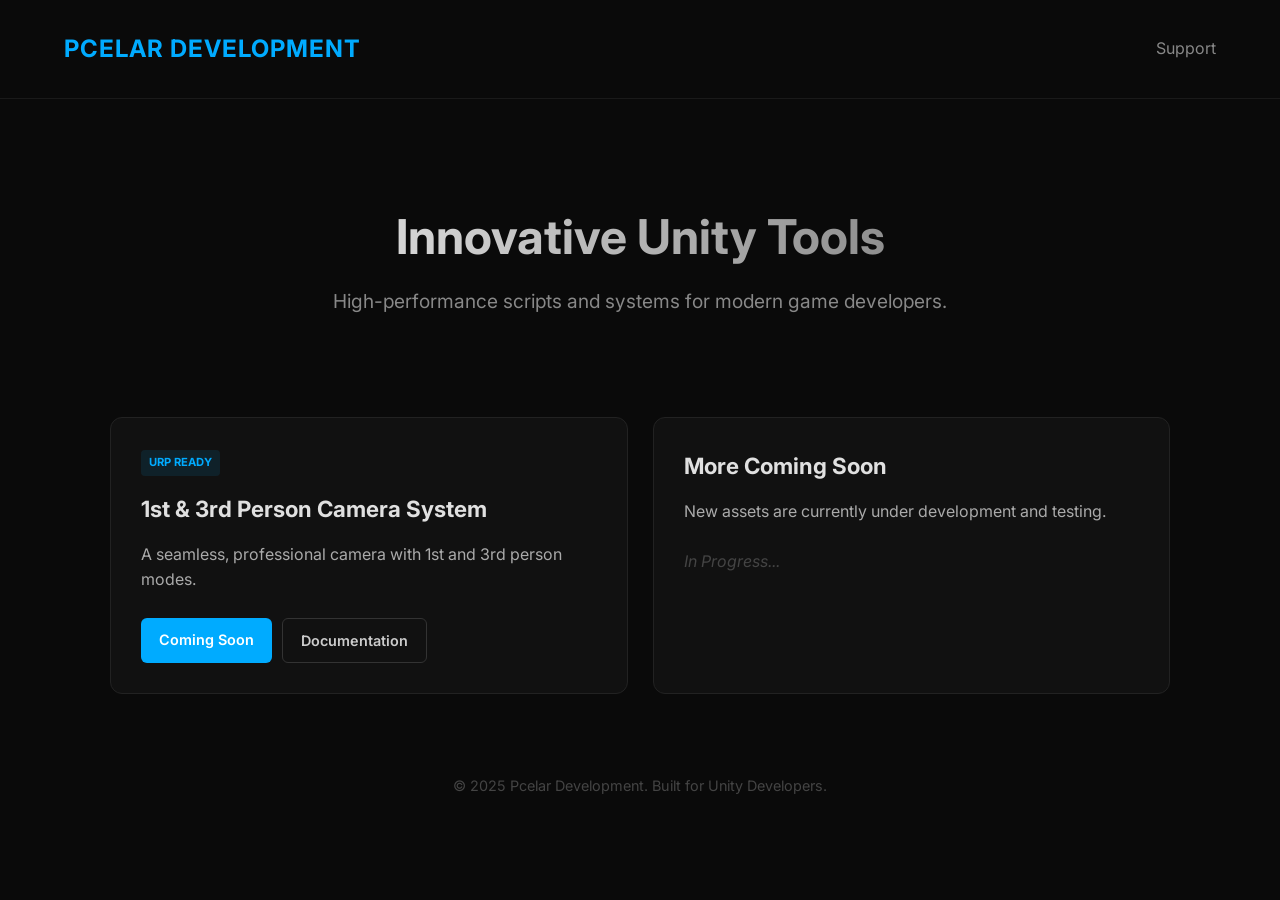
<file: index.html>
<!DOCTYPE html>
<html lang="en">
<head>
    <meta charset="UTF-8">
    <meta name="viewport" content="width=device-width, initial-scale=1.0">
    <title>Pcelar Development | Unity Asset Portfolio</title>
    <link rel="stylesheet" href="style.css">
    <link href="https://fonts.googleapis.com/css2?family=Inter:wght@400;700&display=swap" rel="stylesheet">
</head>
<body>

    <header>
        <div class="logo">PCELAR DEVELOPMENT</div>
        <nav>
            <a href="mailto:pcelar1@email.com">Support</a>
        </nav>
    </header>

    <main class="container">
        <section class="hero">
            <h1>Innovative Unity Tools</h1>
            <p>High-performance scripts and systems for modern game developers.</p>
        </section>

        <section class="package-grid">
            <div class="package-card">
                <div class="badge">URP READY</div>
                <h3>1st & 3rd Person Camera System</h3>
                <p>A seamless, professional camera with 1st and 3rd person modes.</p>
                <div class="card-footer">
                    <a href="#" class="btn primary">Coming Soon</a> 
                    <a href="Manual.pdf" class="btn secondary">Documentation</a>
                </div>
            </div>

            <div class="package-card empty">
                <h3>More Coming Soon</h3>
                <p>New assets are currently under development and testing.</p>
                <div class="card-footer">
                    <span class="status">In Progress...</span>
                </div>
            </div>
        </section>
    </main>

    <footer>
        <p>&copy; 2025 Pcelar Development. Built for Unity Developers.</p>
    </footer>

</body>
</html>
</file>
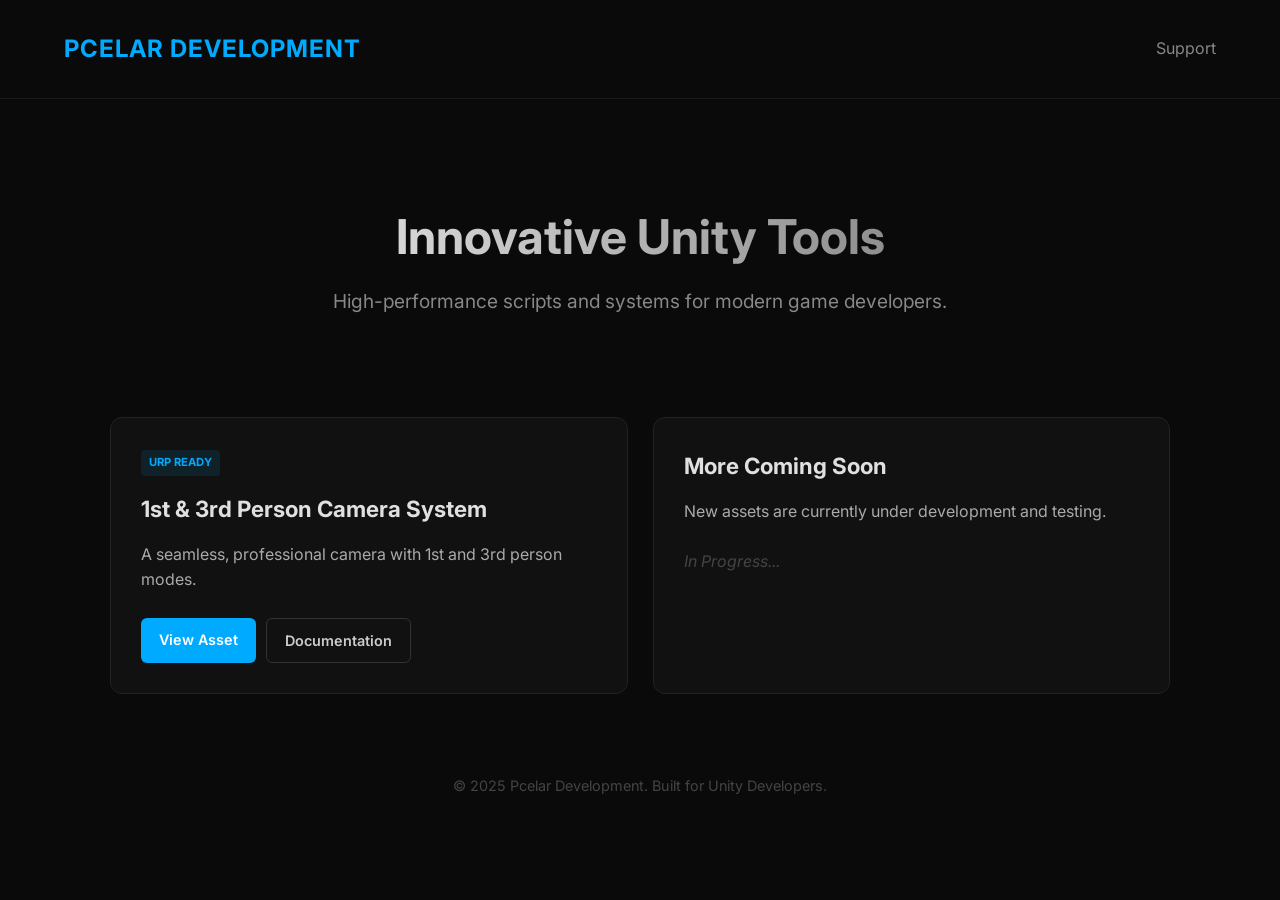
<file: SimpleWebsite.html>
<!DOCTYPE html>
<html lang="en">
<head>
    <meta charset="UTF-8">
    <meta name="viewport" content="width=device-width, initial-scale=1.0">
    <title>Pcelar Development | Unity Asset Portfolio</title>
    <link rel="stylesheet" href="SimpleWebsiteDesign.css">
    <link href="https://fonts.googleapis.com/css2?family=Inter:wght@400;700&display=swap" rel="stylesheet">
</head>
<body>

    <header>
        <div class="logo">PCELAR DEVELOPMENT</div>
        <nav>
            <a href="mailto:pcelar1@email.com">Support</a>
        </nav>
    </header>

    <main class="container">
        <section class="hero">
            <h1>Innovative Unity Tools</h1>
            <p>High-performance scripts and systems for modern game developers.</p>
        </section>

        <section class="package-grid">
            <div class="package-card">
                <div class="badge">URP READY</div>
                <h3>1st & 3rd Person Camera System</h3>
                <p>A seamless, professional camera with 1st and 3rd person modes.</p>
                <div class="card-footer">
                    <a href="#" class="btn primary">View Asset</a>
                    <a href="#" class="btn secondary">Documentation</a>
                </div>
            </div>

            <div class="package-card empty">
                <h3>More Coming Soon</h3>
                <p>New assets are currently under development and testing.</p>
                <div class="card-footer">
                    <span class="status">In Progress...</span>
                </div>
            </div>
        </section>
    </main>

    <footer>
        <p>&copy; 2025 Pcelar Development. Built for Unity Developers.</p>
    </footer>

</body>
</html>
</file>
<file: style.css>
/* General Reset */
* {
    box-sizing: border-box;
    margin: 0;
    padding: 0;
}

body {
    background-color: #0a0a0a; /* True dark background */
    color: #e0e0e0;
    font-family: 'Inter', sans-serif;
    line-height: 1.6;
}

.container {
    max-width: 1100px;
    margin: 0 auto;
    padding: 0 20px;
}

/* Header */
header {
    display: flex;
    justify-content: space-between;
    align-items: center;
    padding: 30px 5%;
    border-bottom: 1px solid #1a1a1a;
}

.logo {
    font-weight: 700;
    font-size: 1.5rem;
    color: #00abff; /* Electric Blue */
    letter-spacing: 1px;
}

nav a {
    color: #888;
    text-decoration: none;
    transition: 0.3s;
}

nav a:hover {
    color: #fff;
}

/* Hero Section */
.hero {
    text-align: center;
    padding: 100px 0 60px;
}

.hero h1 {
    font-size: 3rem;
    margin-bottom: 10px;
    background: linear-gradient(to right, #fff, #666);
    -webkit-background-clip: text;
    -webkit-text-fill-color: transparent;
}

.hero p {
    color: #888;
    font-size: 1.2rem;
}

/* Package Grid */
.package-grid {
    display: grid;
    grid-template-columns: repeat(auto-fit, minmax(320px, 1fr));
    gap: 25px;
    margin-top: 40px;
}

.package-card {
    background: #111;
    border: 1px solid #222;
    border-radius: 12px;
    padding: 30px;
    position: relative;
    transition: all 0.3s ease;
}

.package-card:hover {
    border-color: #00abff;
    transform: translateY(-5px);
    box-shadow: 0 10px 30px rgba(0, 171, 255, 0.1);
}

.badge {
    display: inline-block;
    background: rgba(0, 171, 255, 0.1);
    color: #00abff;
    font-size: 0.7rem;
    padding: 4px 8px;
    border-radius: 4px;
    margin-bottom: 15px;
    font-weight: bold;
}

.package-card h3 {
    margin-bottom: 15px;
    font-size: 1.4rem;
}

.package-card p {
    color: #aaa;
    margin-bottom: 25px;
}

/* Buttons */
.card-footer {
    display: flex;
    gap: 10px;
}

.btn {
    padding: 10px 18px;
    border-radius: 6px;
    text-decoration: none;
    font-size: 0.9rem;
    font-weight: 600;
    transition: 0.2s;
}

.btn.primary {
    background-color: #00abff;
    color: #fff;
}

.btn.primary:hover {
    background-color: #008ecc;
}

.btn.secondary {
    border: 1px solid #333;
    color: #ccc;
}

.btn.secondary:hover {
    background: #222;
    color: #fff;
}

.status {
    color: #444;
    font-style: italic;
}

/* Footer */
footer {
    text-align: center;
    padding: 80px 0 40px;
    color: #444;
    font-size: 0.9rem;
}
</file>
<file: SimpleWebsiteDesign.css>
/* General Reset */
* {
    box-sizing: border-box;
    margin: 0;
    padding: 0;
}

body {
    background-color: #0a0a0a; /* True dark background */
    color: #e0e0e0;
    font-family: 'Inter', sans-serif;
    line-height: 1.6;
}

.container {
    max-width: 1100px;
    margin: 0 auto;
    padding: 0 20px;
}

/* Header */
header {
    display: flex;
    justify-content: space-between;
    align-items: center;
    padding: 30px 5%;
    border-bottom: 1px solid #1a1a1a;
}

.logo {
    font-weight: 700;
    font-size: 1.5rem;
    color: #00abff; /* Electric Blue */
    letter-spacing: 1px;
}

nav a {
    color: #888;
    text-decoration: none;
    transition: 0.3s;
}

nav a:hover {
    color: #fff;
}

/* Hero Section */
.hero {
    text-align: center;
    padding: 100px 0 60px;
}

.hero h1 {
    font-size: 3rem;
    margin-bottom: 10px;
    background: linear-gradient(to right, #fff, #666);
    -webkit-background-clip: text;
    -webkit-text-fill-color: transparent;
}

.hero p {
    color: #888;
    font-size: 1.2rem;
}

/* Package Grid */
.package-grid {
    display: grid;
    grid-template-columns: repeat(auto-fit, minmax(320px, 1fr));
    gap: 25px;
    margin-top: 40px;
}

.package-card {
    background: #111;
    border: 1px solid #222;
    border-radius: 12px;
    padding: 30px;
    position: relative;
    transition: all 0.3s ease;
}

.package-card:hover {
    border-color: #00abff;
    transform: translateY(-5px);
    box-shadow: 0 10px 30px rgba(0, 171, 255, 0.1);
}

.badge {
    display: inline-block;
    background: rgba(0, 171, 255, 0.1);
    color: #00abff;
    font-size: 0.7rem;
    padding: 4px 8px;
    border-radius: 4px;
    margin-bottom: 15px;
    font-weight: bold;
}

.package-card h3 {
    margin-bottom: 15px;
    font-size: 1.4rem;
}

.package-card p {
    color: #aaa;
    margin-bottom: 25px;
}

/* Buttons */
.card-footer {
    display: flex;
    gap: 10px;
}

.btn {
    padding: 10px 18px;
    border-radius: 6px;
    text-decoration: none;
    font-size: 0.9rem;
    font-weight: 600;
    transition: 0.2s;
}

.btn.primary {
    background-color: #00abff;
    color: #fff;
}

.btn.primary:hover {
    background-color: #008ecc;
}

.btn.secondary {
    border: 1px solid #333;
    color: #ccc;
}

.btn.secondary:hover {
    background: #222;
    color: #fff;
}

.status {
    color: #444;
    font-style: italic;
}

/* Footer */
footer {
    text-align: center;
    padding: 80px 0 40px;
    color: #444;
    font-size: 0.9rem;
}
</file>
